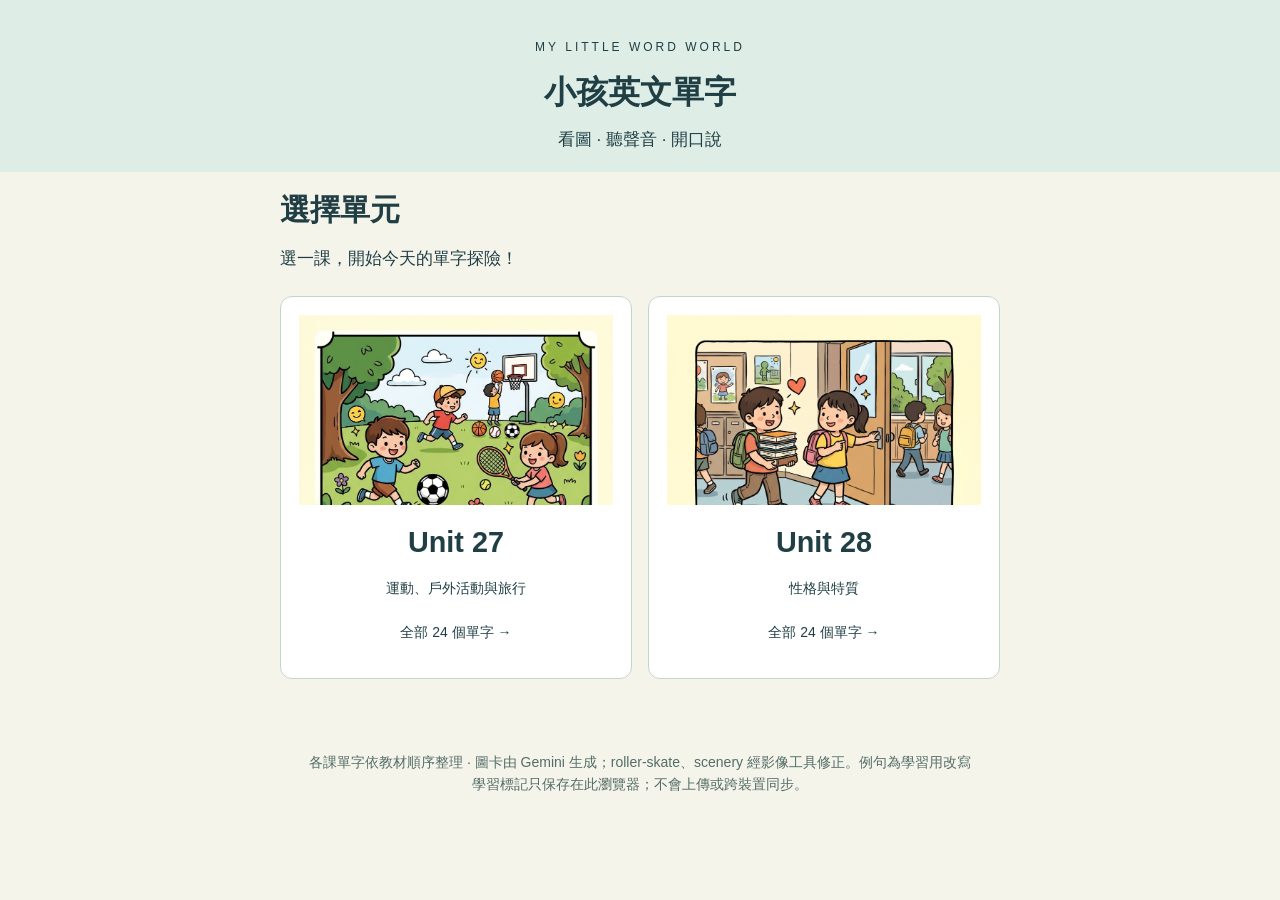
<file: index.html>
<!doctype html><html lang="zh-Hant"><head><meta charset="utf-8"><meta name="viewport" content="width=device-width,initial-scale=1,viewport-fit=cover"><title>小孩英文單字｜一天一點，快樂學習</title><link rel="stylesheet" href="style.css?v=4"><script defer src="data.js"></script><script defer src="data28.js?v=4"></script><script defer src="app.js?v=4"></script></head><body><header><span class="eyebrow">MY LITTLE WORD WORLD</span><h1>小孩英文單字</h1><p>看圖 · 聽聲音 · 開口說</p></header><main><section id="chapters"><h2>選擇單元</h2><p>選一課，開始今天的單字探險！</p><div class="unit-grid"><button class="unit-tile" data-unit="27"><img src="01.jpg" alt="運動與生活"><strong>Unit 27</strong><span>運動、戶外活動與旅行</span><span>全部 24 個單字 →</span></button><button class="unit-tile" data-unit="28"><img src="u28-02.jpg" alt="性格與特質"><strong>Unit 28</strong><span>性格與特質</span><span>全部 24 個單字 →</span></button></div></section><section id="unitpage" hidden><button id="home">← 章節首頁</button><h2 id="unit-title">Unit 27</h2><button id="showall">▦ 單字總表（全部 24 字）</button><section id="overview" hidden><h2>全部單字</h2><p>★ 表示已學會；點選任一單字即可查看與發音。</p><button id="backstudy">返回複習</button><div id="allwords"></div></section><div id="study"><p>優先複習未學會的單字：每字抽選權重為已學會的 4 倍。下一張不連續重複；全部學會後仍可持續複習。</p><section class="controls"><label>找單字<input id="search" type="search" placeholder="輸入英文或中文"></label><label>主題<select id="category"><option value="">全部 24 個單字</option><option>運動</option><option>賽事與球類</option><option>戶外活動</option><option>旅行與風景</option></select></label><label>跳至單字<select id="jump"></select></label></section><div class="progress"><span id="counter" aria-live="polite"></span><button id="learned" aria-pressed="false">☆ 標記已學會</button></div><article id="card"><img id="image" alt=""><p id="missing" hidden>圖片尚未載入，請重新整理或檢查檔案。</p><div class="text"><span id="topic"></span><h2 id="word"></h2><p id="meaning"></p><p id="ipa"></p><div class="audio"><button id="speak">🔊 聽單字</button><button id="slow">慢速發音</button><button id="stop">停止</button></div><details><summary>看例句與延伸搭配詞</summary><p id="example" lang="en"></p><p id="translation"></p><button id="sentence">🔊 聽例句</button><ul id="collocations"></ul><p id="usage"></p></details></div></article><p id="empty" hidden>找不到符合的單字，試試其他關鍵字。</p><nav aria-label="單字換頁"><button id="prev">← 上一張</button><button id="next">下一張 →</button></nav><p class="hint">左右滑動可換卡；電腦也可按 ← →。切換時會停止前一段發音。</p><section class="settings"><label>美式英文語音<select id="voice"></select></label><p id="status" role="status" aria-live="polite">正在載入語音…</p><p>本套以美式英文朗讀；聲音依手機／電腦可用語音而異。LINE 內若無法出聲，請改用 Safari 或 Chrome 開啟。</p><p id="saved"></p><a id="pdf" href="print.pdf">下載 24 張列印 PDF（63 × 87 mm）</a></section></div></section></main><footer>各課單字依教材順序整理 · 圖卡由 Gemini 生成；roller-skate、scenery 經影像工具修正。例句為學習用改寫<br>學習標記只保存在此瀏覽器；不會上傳或跨裝置同步。</footer></body></html>
</file>
<file: style.css>
:root{color-scheme:light;--ink:#203f45;--green:#23746a}*{box-sizing:border-box}body{margin:0;background:#f5f4eb;color:var(--ink);font:17px/1.6 -apple-system,BlinkMacSystemFont,"Noto Sans TC",sans-serif}header{padding:32px 20px 18px;text-align:center;background:#deeee6}.eyebrow{font-size:12px;letter-spacing:3px}h1{margin:8px 0;font-size:32px}header p{margin:0}main{max-width:760px;margin:auto;padding:20px}.controls{display:flex;gap:12px;flex-wrap:wrap}.controls label{flex:1;min-width:130px;font-size:13px}input,select{display:block;width:100%;padding:12px;border:1px solid #bbcfc9;background:white;border-radius:10px;font:inherit;color:var(--ink);min-height:46px}button{font:inherit;border:1px solid #c4d6cb;background:white;color:var(--ink);border-radius:12px;min-height:46px;padding:9px 15px;cursor:pointer}button:focus-visible,a:focus-visible{outline:3px solid #e39a36;outline-offset:3px}button:disabled{opacity:.4;cursor:default}#speak,#next{background:var(--green);color:white;border-color:var(--green)}.progress{display:flex;align-items:center;justify-content:space-between;margin:16px 0}#counter{font-weight:700}article{background:white;border-radius:22px;overflow:hidden;box-shadow:0 8px 30px #203f4510;touch-action:pan-y}article>img{display:block;width:100%;max-height:66vh;object-fit:contain;background:#fffdd0}.text{padding:22px}h2{font-size:36px;margin:0;line-height:1.2;overflow-wrap:anywhere}#topic{font-size:12px;color:#55776d}#meaning{font-size:22px;margin:8px 0}#ipa{color:#536d67;margin:4px 0 18px}.audio{display:flex;gap:8px;flex-wrap:wrap}details{margin-top:18px;border-top:1px solid #e0e8e3;padding-top:12px}summary{cursor:pointer}nav{display:flex;gap:12px;position:sticky;bottom:0;padding:12px 0 max(12px,env(safe-area-inset-bottom));background:#f5f4ebf5}nav button{flex:1}.hint,.settings,footer{font-size:14px;color:#536d67}.settings{background:#e7eee7;padding:18px;border-radius:14px}.settings select{max-width:100%}footer{padding:28px;text-align:center}a{color:#1d6d62}#learned[aria-pressed=true]{background:#fce5a9}#missing{padding:30px} [hidden]{display:none!important}@media(min-width:680px){article{display:grid;grid-template-columns:1fr 1fr;align-items:center}article>img{max-height:none}.text{padding:20px}h2{font-size:30px}}@media(max-width:360px){main{padding:12px}h1{font-size:27px}.audio button{padding:8px 11px}}

#allwords{display:grid;grid-template-columns:repeat(auto-fit,minmax(220px,1fr));gap:10px;margin:20px 0}#allwords button{text-align:left}#showall{margin-bottom:12px}

.unit-grid{display:grid;grid-template-columns:repeat(auto-fit,minmax(180px,1fr));gap:16px;margin:20px 0}.unit-tile{padding:0;overflow:hidden;background:white}.unit-tile img{width:100%;height:210px;object-fit:contain;background:#fffbea}.unit-tile strong,.unit-tile span{display:block;padding:6px 10px}.unit-tile span{font-size:14px;padding-bottom:16px}#home{margin-bottom:16px}

.unit-grid{grid-template-columns:repeat(2,minmax(0,1fr));max-width:760px;margin:24px auto}.unit-tile{padding:18px;gap:10px}.unit-tile img{height:190px;object-fit:cover;object-position:top}.unit-tile strong{font-size:1.8rem}@media(max-width:480px){.unit-tile{padding:10px}.unit-tile img{height:130px}.unit-tile span{font-size:.85rem}}
</file>
